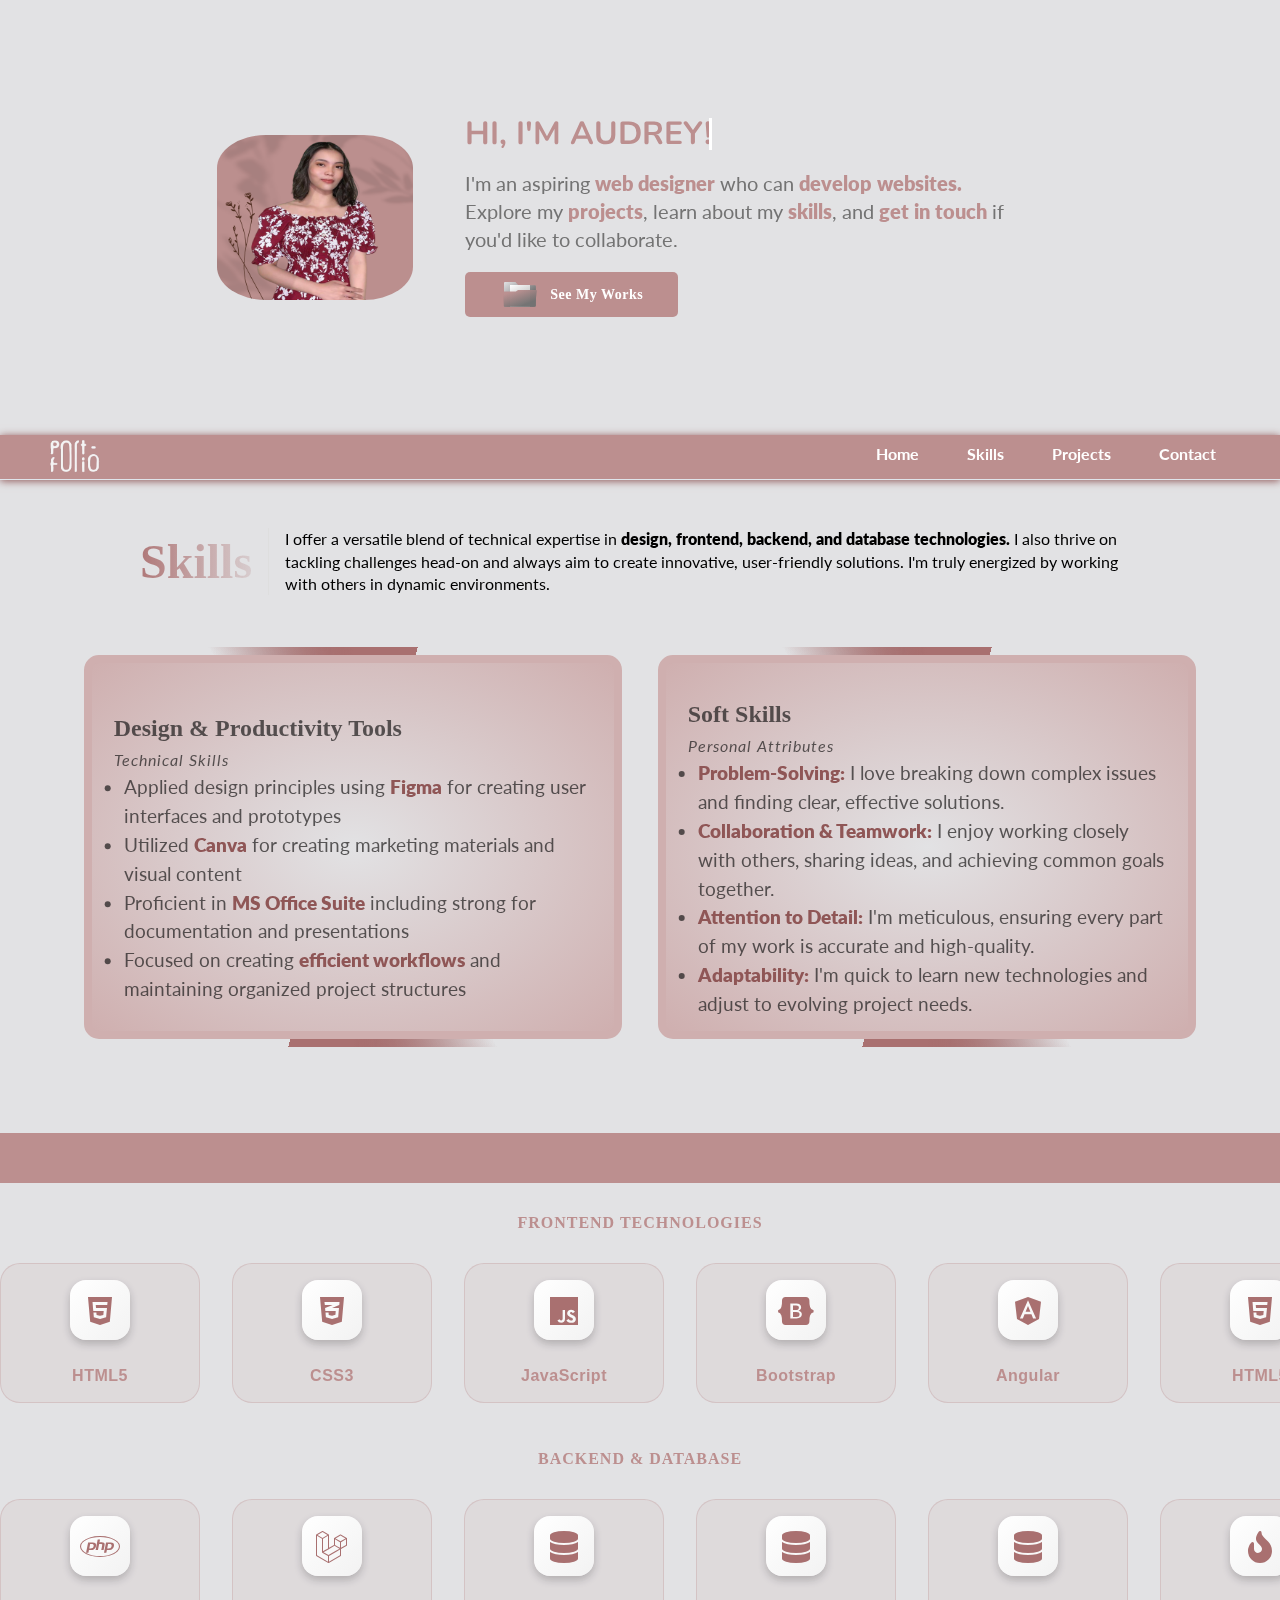
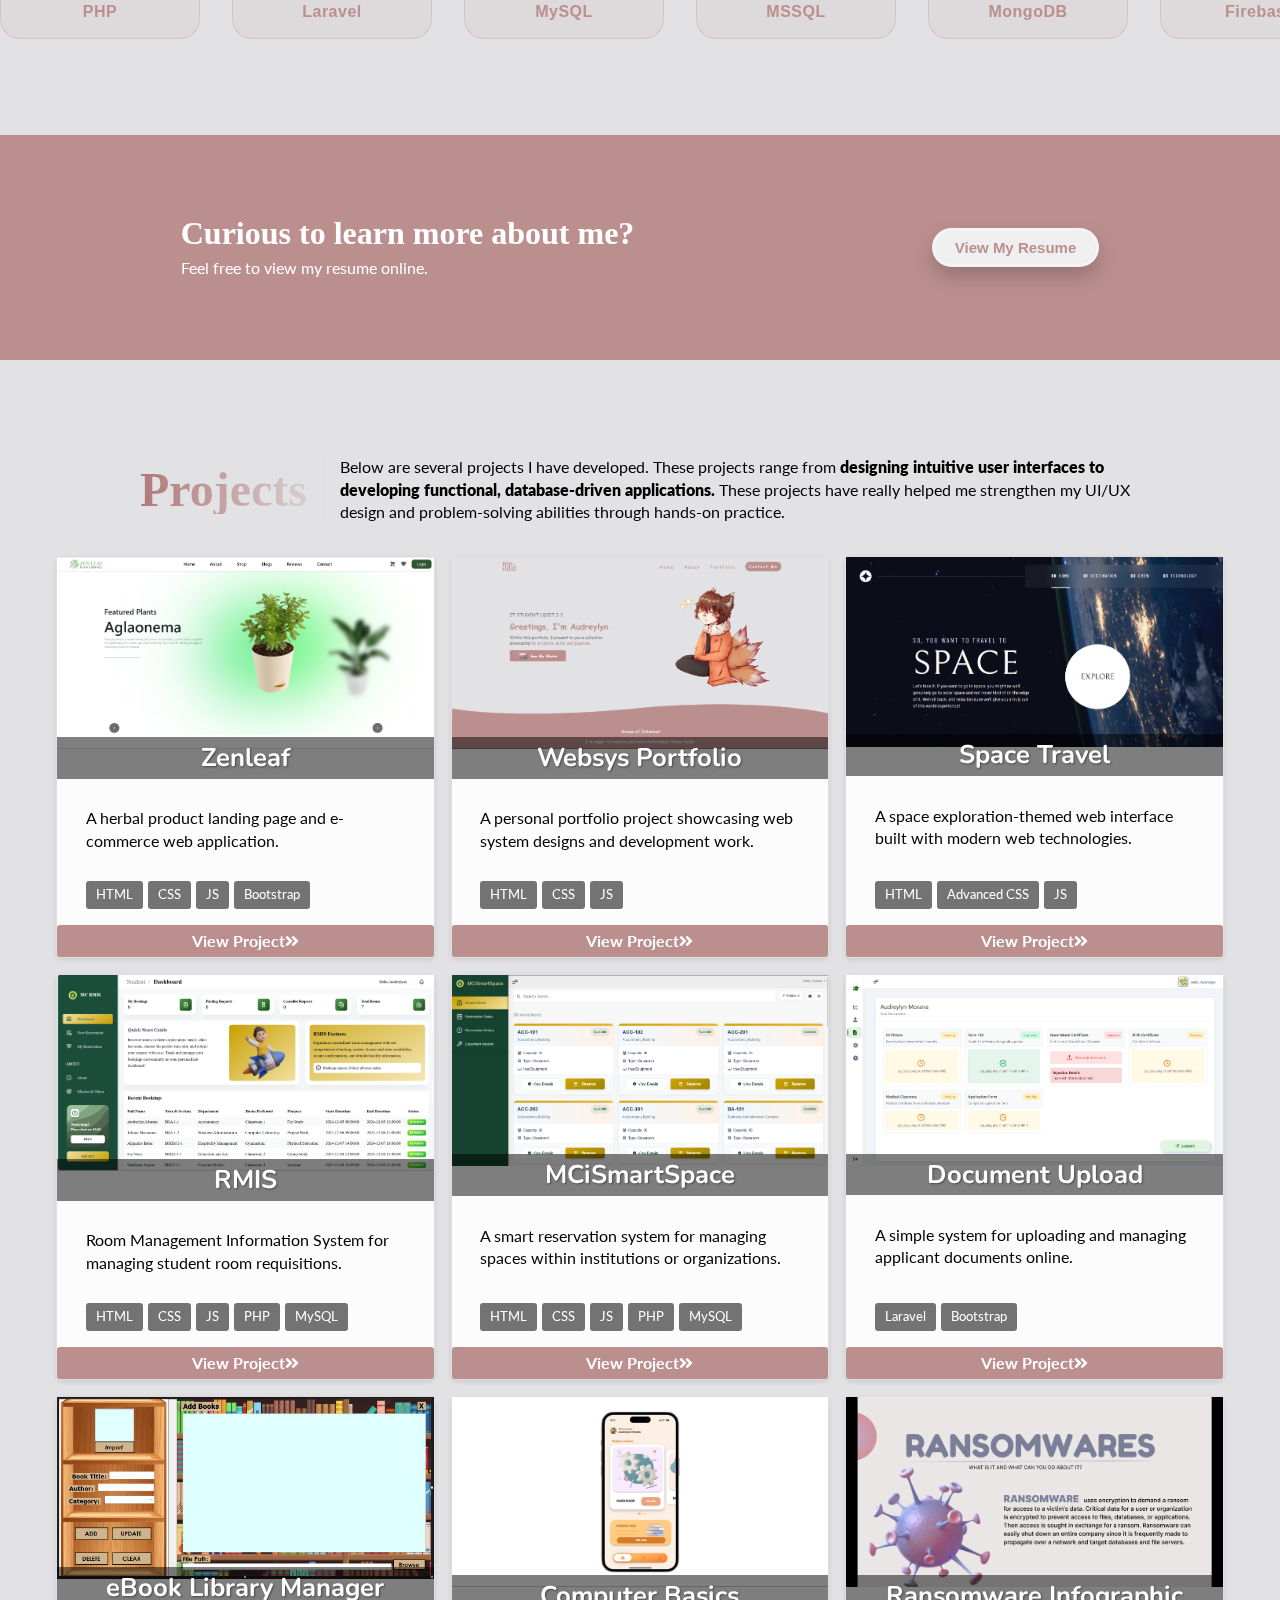
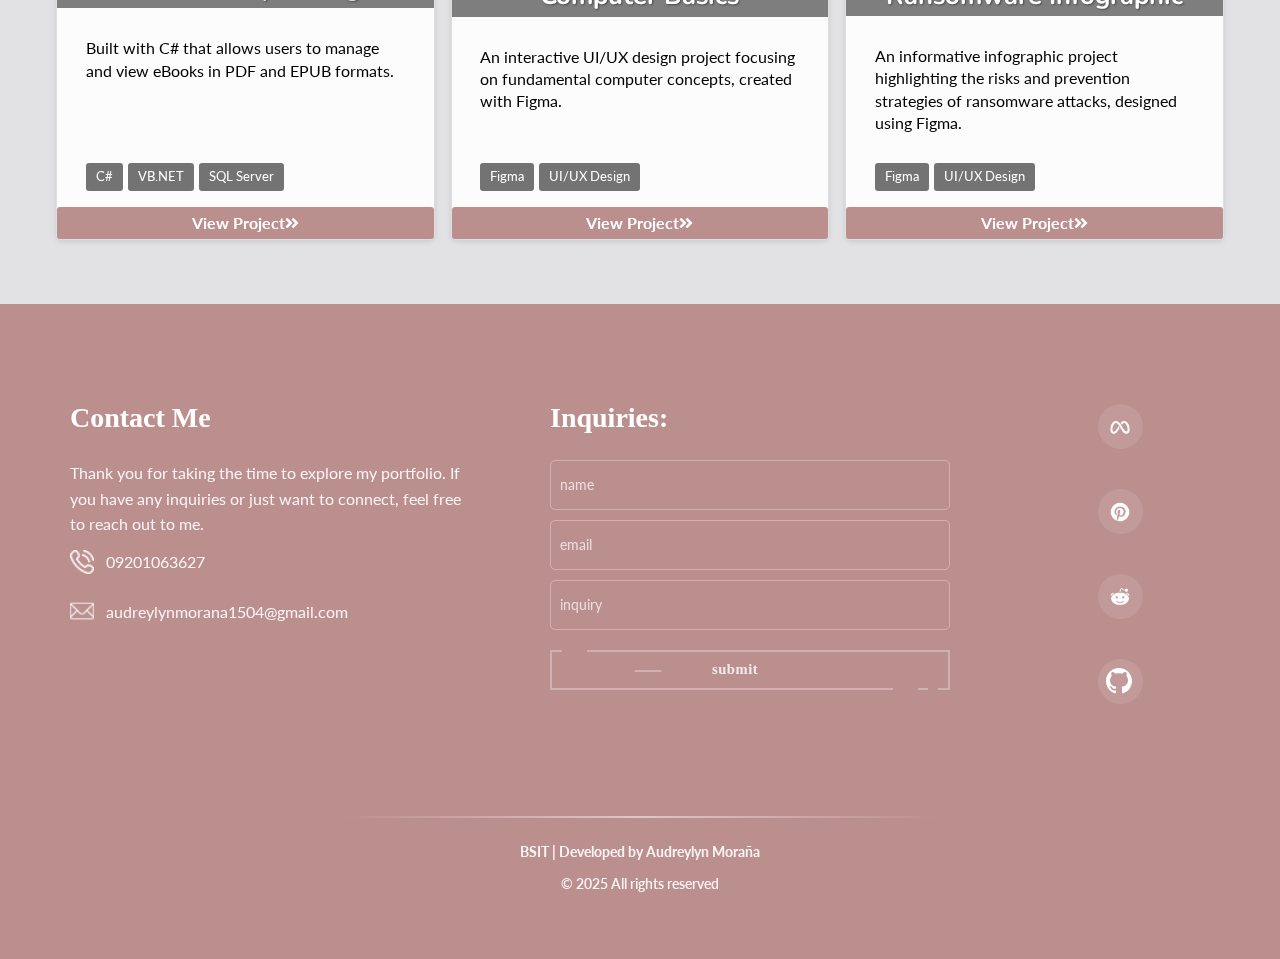
<file: index.html>
<!DOCTYPE html>
<html lang="en">
  <head>
    <meta charset="UTF-8" />
    <meta name="viewport" content="width=device-width, initial-scale=1.0" />
    <meta http-equiv="X-UA-Compatible" content="ie=edge" />
    <meta name="description" content="My Portfolio" />
    <meta name="author" content="Audreylyn Moraña" />
    <title>Audreylyn Moraña | Portfolio</title>
    <link rel="shortcut icon" type="image/x-icon" href="assets/6.svg" />
    <link rel="apple-touch-icon" href="assets/6.svg" />
    <!-- load font awesome -->
    <link
      rel="stylesheet"
      href="https://cdnjs.cloudflare.com/ajax/libs/font-awesome/5.15.3/css/all.min.css"
    />
    <!-- load google fonts -->
    <link
      href="https://fonts.googleapis.com/css2?family=Lato:wght@300;400;700&family=Nunito:wght@200;300;400;600;700;800&display=swap"
      rel="stylesheet"
    />
    <link rel="stylesheet" href="styles/style.css" />
    <!-- <link rel="stylesheet" href="styles/style-utilities.css"> -->
  </head>
  <body>
    <!-- header / hero -->
    <header class="hero" id="home">
      <img src="assets/about_aud.png" alt="hero image" class="animated-image" />
      <article class="hero-content">
        <h1 class="typewriter">Hi, I'm Audrey!</h1>
        <p class="intro animated-text">
          I'm an aspiring <strong class="bold-text">web designer</strong> who
          can <strong class="bold-text">develop websites.</strong> Explore my
          <strong class="bold-text">projects</strong>, learn about my
          <strong class="bold-text">skills</strong>, and
          <strong class="bold-text">get in touch</strong> if you'd like to
          collaborate.
        </p>

        <a href="#project" class="hero-btn animated-button">
          <span class="folderContainer">
            <svg
              class="fileBack"
              width="146"
              height="113"
              viewBox="0 0 146 113"
              fill="none"
              xmlns="http://www.w3.org/2000/svg"
            >
              <path
                d="M0 4C0 1.79086 1.79086 0 4 0H50.3802C51.8285 0 53.2056 0.627965 54.1553 1.72142L64.3303 13.4371C65.2799 14.5306 66.657 15.1585 68.1053 15.1585H141.509C143.718 15.1585 145.509 16.9494 145.509 19.1585V109C145.509 111.209 143.718 113 141.509 113H3.99999C1.79085 113 0 111.209 0 109V4Z"
                fill="url(#paint0_linear_117_4)"
              />
              <defs>
                <linearGradient
                  id="paint0_linear_117_4"
                  x1="0"
                  y1="0"
                  x2="72.93"
                  y2="95.4804"
                  gradientUnits="userSpaceOnUse"
                >
                  <stop stop-color="#e2e2e4" />
                  <stop offset="1" stop-color="#727272" />
                </linearGradient>
              </defs>
            </svg>
            <svg
              class="filePage"
              width="88"
              height="99"
              viewBox="0 0 88 99"
              fill="none"
              xmlns="http://www.w3.org/2000/svg"
            >
              <rect width="88" height="99" fill="url(#paint0_linear_117_6)" />
              <defs>
                <linearGradient
                  id="paint0_linear_117_6"
                  x1="0"
                  y1="0"
                  x2="81"
                  y2="160.5"
                  gradientUnits="userSpaceOnUse"
                >
                  <stop stop-color="#ffffff" />
                  <stop offset="1" stop-color="#727272" />
                </linearGradient>
              </defs>
            </svg>
            <svg
              class="fileFront"
              width="160"
              height="79"
              viewBox="0 0 160 79"
              fill="none"
              xmlns="http://www.w3.org/2000/svg"
            >
              <path
                d="M0.29306 12.2478C0.133905 9.38186 2.41499 6.97059 5.28537 6.97059H30.419H58.1902C59.5751 6.97059 60.9288 6.55982 62.0802 5.79025L68.977 1.18034C70.1283 0.410771 71.482 0 72.8669 0H77H155.462C157.87 0 159.733 2.1129 159.43 4.50232L150.443 75.5023C150.19 77.5013 148.489 79 146.474 79H7.78403C5.66106 79 3.9079 77.3415 3.79019 75.2218L0.29306 12.2478Z"
                fill="url(#paint0_linear_117_5)"
              />
              <defs>
                <linearGradient
                  id="paint0_linear_117_5"
                  x1="38.7619"
                  y1="8.71323"
                  x2="66.9106"
                  y2="82.8317"
                  gradientUnits="userSpaceOnUse"
                >
                  <stop stop-color="#bc8f8f" />
                  <stop offset="1" stop-color="#727272" />
                </linearGradient>
              </defs>
            </svg>
          </span>
          <p class="text">See My Works</p>
        </a>
      </article>
    </header>
    <!-- navigation -->
    <section class="navWrap">
      <img src="assets/logov2.svg" alt="Portfolio logo" class="logo" />
      <input
        type="checkbox"
        id="navToggle"
        class="navToggle"
        title="Navigation Toggle"
        aria-label="Navigation Toggle"
      />
      <label for="navToggle" class="navToggleLabel" title="Toggle Navigation"
        ><span></span
      ></label>
      <nav>
        <ul>
          <li><a href="#home">Home</a></li>
          <li><a href="#skill">Skills</a></li>
          <li><a href="#project">Projects</a></li>
          <li><a href="#contact">Contact</a></li>
        </ul>
      </nav>
    </section>

    <main>
      <!-- skills -->
      <section class="skills project" id="skill">
        <article class="project-intro">
          <h1>Skills</h1>
          <p>
            I offer a versatile blend of technical expertise in
            <strong class="bold-paragraph"
              >design, frontend, backend, and database technologies.</strong
            >
             I also thrive on tackling challenges head-on and always aim to create innovative, user-friendly solutions. I'm truly energized by working with others in dynamic environments.
          </p>
        </article>
        <div class="box-container">
          <div class="box">
            <div class="box-content">
              <div class="content-title">
                <strong>Design & Productivity Tools</strong>
              </div>

              <div>
                <em>Technical Skills</em>
                <ul>
                  <li>
                    Applied design principles using
                    <strong class="bold-text-skills">Figma</strong> for creating
                    user interfaces and prototypes
                  </li>
                  <li>
                    Utilized <strong class="bold-text-skills">Canva</strong> for
                    creating marketing materials and visual content
                  </li>
                  <li>
                    Proficient in
                    <strong class="bold-text-skills">MS Office Suite</strong>
                    including strong for documentation and presentations
                  </li>
                  <li>
                    Focused on creating
                    <strong class="bold-text-skills"
                      >efficient workflows</strong
                    >
                    and maintaining organized project structures
                  </li>
                </ul>
              </div>
            </div>
          </div>

          <div class="box">
            <div class="box-content">
              <div class="content-title">
                <strong>Soft Skills</strong>
              </div>

              <div>
                <em>Personal Attributes</em>
                <ul>
                  <li>
                    <strong class="bold-text-skills">Problem-Solving:</strong>
                    I love breaking down complex issues and finding clear, effective solutions.
                  </li>
                  <li>
                    <strong class="bold-text-skills">Collaboration & Teamwork:</strong>
                    I enjoy working closely with others, sharing ideas, and achieving common goals together.
                  </li>
                  <li>
                    <strong class="bold-text-skills"
                      >Attention to Detail:</strong
                    >
                    I'm meticulous, ensuring every part of my work is accurate and high-quality.
                  </li>
                  <li>
                    <strong class="bold-text-skills">Adaptability:</strong>
                    I'm quick to learn new technologies and adjust to evolving project needs.
                  </li>
                </ul>
              </div>
            </div>
          </div>
        </div>
      </section>

      <div class="markiii">
        <span
          ><strong
            ><em
              >DEVELOPER. CODER. DESIGNER. DEVELOPER. CODER. DESIGNER.
              DEVELOPER. CODER. DESIGNER.</em
            ></strong
          ></span
        >
      </div>

      <section class="skills skills-container">
        <div class="marquee-wrapper">
          <h3 class="category-title">Frontend Technologies</h3>
          <div class="marquee-container pause-on-hover">
            <div class="marquee">
              <div class="skill-card">
                <div class="skill-icon"><i class="fab fa-html5"></i></div>
                <div class="skill-name">HTML5</div>
              </div>
              <div class="skill-card">
                <div class="skill-icon"><i class="fab fa-css3-alt"></i></div>
                <div class="skill-name">CSS3</div>
              </div>
              <div class="skill-card">
                <div class="skill-icon"><i class="fab fa-js"></i></div>
                <div class="skill-name">JavaScript</div>
              </div>
              <div class="skill-card">
                <div class="skill-icon"><i class="fab fa-bootstrap"></i></div>
                <div class="skill-name">Bootstrap</div>
              </div>
              <div class="skill-card">
                <div class="skill-icon"><i class="fab fa-angular"></i></div>
                <div class="skill-name">Angular</div>
              </div>
              <!-- Duplicates for seamless loop -->
              <div class="skill-card">
                <div class="skill-icon"><i class="fab fa-html5"></i></div>
                <div class="skill-name">HTML5</div>
              </div>
              <div class="skill-card">
                <div class="skill-icon"><i class="fab fa-css3-alt"></i></div>
                <div class="skill-name">CSS3</div>
              </div>
              <div class="skill-card">
                <div class="skill-icon"><i class="fab fa-js"></i></div>
                <div class="skill-name">JavaScript</div>
              </div>
              <div class="skill-card">
                <div class="skill-icon"><i class="fab fa-bootstrap"></i></div>
                <div class="skill-name">Bootstrap</div>
              </div>
              <div class="skill-card">
                <div class="skill-icon"><i class="fab fa-angular"></i></div>
                <div class="skill-name">Angular</div>
              </div>
            </div>
          </div>
        </div>

        <div class="marquee-wrapper">
          <h3 class="category-title">Backend & Database</h3>
          <div class="marquee-container pause-on-hover">
            <div class="marquee marquee-reverse">
              <div class="skill-card">
                <div class="skill-icon"><i class="fab fa-php"></i></div>
                <div class="skill-name">PHP</div>
              </div>
              <div class="skill-card">
                <div class="skill-icon"><i class="fab fa-laravel"></i></div>
                <div class="skill-name">Laravel</div>
              </div>
              <div class="skill-card">
                <div class="skill-icon"><i class="fas fa-database"></i></div>
                <div class="skill-name">MySQL</div>
              </div>
              <div class="skill-card">
                <div class="skill-icon"><i class="fas fa-database"></i></div>
                <div class="skill-name">MSSQL</div>
              </div>
              <div class="skill-card">
                <div class="skill-icon"><i class="fas fa-database"></i></div>
                <div class="skill-name">MongoDB</div>
              </div>
              <div class="skill-card">
                <div class="skill-icon"><i class="fas fa-fire"></i></div>
                <div class="skill-name">Firebase</div>
              </div>
              <!-- Duplicates -->
              <div class="skill-card">
                <div class="skill-icon"><i class="fab fa-php"></i></div>
                <div class="skill-name">PHP</div>
              </div>
              <div class="skill-card">
                <div class="skill-icon"><i class="fab fa-laravel"></i></div>
                <div class="skill-name">Laravel</div>
              </div>
              <div class="skill-card">
                <div class="skill-icon"><i class="fas fa-database"></i></div>
                <div class="skill-name">MySQL</div>
              </div>
              <div class="skill-card">
                <div class="skill-icon"><i class="fas fa-database"></i></div>
                <div class="skill-name">MSSQL</div>
              </div>
              <div class="skill-card">
                <div class="skill-icon"><i class="fas fa-database"></i></div>
                <div class="skill-name">MongoDB</div>
              </div>
              <div class="skill-card">
                <div class="skill-icon"><i class="fas fa-fire"></i></div>
                <div class="skill-name">Firebase</div>
              </div>
            </div>
          </div>
        </div>
      </section>

      <!-- Download Resume -->
      <section id="cv" class="cta1 section-spacing">
        <div class="cv-wrapper-1">
          <h1 class="cv-title">Curious to learn more about me?</h1>
          <p class="cv-subtitle">Feel free to view my resume online.</p>
        </div>
        <div class="cv-wrapper-2">
          <a target="_blank" rel="noopener" href="./pages/cv.html">
            <button class="button-cv">View My Resume</button>
          </a>
        </div>
      </section>

      <!-- Recent Projects -->
      <section class="project section-spacing" id="project">
        <article class="project-intro">
          <h1>Projects</h1>
          <p>
            Below are several projects I have developed. These projects range
            from
            <strong class="bold-paragraph"
              >designing intuitive user interfaces to developing functional,
              database-driven applications.</strong
            >
            These projects have really helped me strengthen my UI/UX design and problem-solving abilities through hands-on practice.
          </p>
        </article>
        <ul class="projectList">
          <li>
            <div class="project-card-image">
              <img
                src="assets/projects/zenleaf.png"
                alt="Zenleaf Project Screenshot"
              />
              <h3>Zenleaf</h3>
            </div>
            <p>A herbal product landing page and e-commerce web application.</p>
            <div class="tech-stack">
              <span>HTML</span>
              <span>CSS</span>
              <span>JS</span>
              <span>Bootstrap</span>
            </div>
            <a
              href="https://audreylyn.github.io/zenleaf/"
              target="_blank"
              rel="noopener"
              >View Project <i class="fas fa-angle-double-right"></i
            ></a>
          </li>
          <li>
            <div class="project-card-image">
              <img
                src="assets/projects/websys_pfolio.png"
                alt="Websys Portfolio Project Screenshot"
              />
              <h3>Websys Portfolio</h3>
            </div>
            <p>
              A personal portfolio project showcasing web system designs and
              development work.
            </p>
            <div class="tech-stack">
              <span>HTML</span>
              <span>CSS</span>
              <span>JS</span>
            </div>
            <a
              href="https://audreylyn.github.io/websys_portfolio/"
              target="_blank"
              rel="noopener"
              >View Project <i class="fas fa-angle-double-right"></i
            ></a>
          </li>
          <li>
            <div class="project-card-image">
              <img
                src="assets/projects/space-travel.png"
                alt="Space Travel Project Screenshot"
              />
              <h3>Space Travel</h3>
            </div>
            <p>
              A space exploration-themed web interface built with modern web
              technologies.
            </p>
            <div class="tech-stack">
              <span>HTML</span>
              <span>Advanced CSS</span>
              <span>JS</span>
            </div>
            <a
              href="https://audreylyn.github.io/space-travel/"
              target="_blank"
              rel="noopener"
              >View Project <i class="fas fa-angle-double-right"></i
            ></a>
          </li>
          <li>
            <div class="project-card-image">
              <img
                src="assets/projects/dashboard.png"
                alt="RMIS Project Screenshot"
              />
              <h3>RMIS</h3>
            </div>
            <p>
              Room Management Information System for managing student room
              requisitions.
            </p>
            <div class="tech-stack">
              <span>HTML</span>
              <span>CSS</span>
              <span>JS</span>
              <span>PHP</span>
              <span>MySQL</span>
            </div>
            <a
              href="https://github.com/audreylyn/rmis"
              target="_blank"
              rel="noopener"
              >View Project <i class="fas fa-angle-double-right"></i
            ></a>
          </li>
          <li>
            <div class="project-card-image">
              <img
                src="assets/projects/browse_room.png"
                alt="MCiSmartSpace Project Screenshot"
              />
              <h3>MCiSmartSpace</h3>
            </div>
            <p>
              A smart reservation system for managing spaces within institutions
              or organizations.
            </p>
            <div class="tech-stack">
              <span>HTML</span>
              <span>CSS</span>
              <span>JS</span>
              <span>PHP</span>
              <span>MySQL</span>
            </div>
            <a
              href="https://github.com/audreylyn/MCiSmartSpace"
              target="_blank"
              rel="noopener"
              >View Project <i class="fas fa-angle-double-right"></i
            ></a>
          </li>
          <li>
            <div class="project-card-image">
              <img
                src="assets/projects/applicant_upload.png"
                alt="Document Upload Project Screenshot"
              />
              <h3>Document Upload</h3>
            </div>
            <p>
              A simple system for uploading and managing applicant documents
              online.
            </p>
            <div class="tech-stack">
              <span>Laravel</span>
              <span>Bootstrap</span>
            </div>
            <a
              href="https://github.com/audreylyn/document_upload"
              target="_blank"
              rel="noopener"
              >View Project <i class="fas fa-angle-double-right"></i
            ></a>
          </li>
          <li>
            <div class="project-card-image">
              <img
                src="assets/projects/add_books.png"
                alt="Add Books Project Screenshot"
              />
              <h3>eBook Library Manager</h3>
            </div>
            <p>
              Built with C# that allows users to manage and view eBooks in PDF
              and EPUB formats.
            </p>
            <div class="tech-stack">
              <span>C#</span>
              <span>VB.NET</span>
              <span>SQL Server</span>
            </div>
            <a
              href="https://github.com/audreylyn/eBook-library"
              target="_blank"
              rel="noopener"
              >View Project <i class="fas fa-angle-double-right"></i
            ></a>
          </li>
          <li>
            <div class="project-card-image">
              <img
                src="assets/projects/figma-computer-basics.png"
                alt="Figma Project Screenshot"
              />
              <h3>Computer Basics</h3>
            </div>
            <p>
              An interactive UI/UX design project focusing on fundamental
              computer concepts, created with Figma.
            </p>
            <div class="tech-stack">
              <span>Figma</span>
              <span>UI/UX Design</span>
            </div>
            <a
              href="https://www.figma.com/proto/AoOXfN3884oDt7rL4eEQao/Computer-Basics?node-id=100-1482&starting-point-node-id=100%3A1482&t=VO7WxOdVfABwTTyB-1"
              target="_blank"
              rel="noopener"
              >View Project <i class="fas fa-angle-double-right"></i
            ></a>
          </li>
          <li>
            <div class="project-card-image">
              <img
                src="assets/projects/ransom.png"
                alt="Figma Project Screenshot"
              />
              <h3>Ransomware Infographic</h3>
            </div>
            <p>
              An informative infographic project highlighting the risks and prevention strategies of ransomware attacks, designed using Figma.
            </p>
            <div class="tech-stack">
              <span>Figma</span>
              <span>UI/UX Design</span>
            </div>
            <a
              href="https://www.figma.com/proto/jVLaEYjnXY0ulqpuNRjqra/Infographic?node-id=6-172&p=f&t=3hD3ZXJ67wvhvWtV-0&scaling=min-zoom&content-scaling=fixed&page-id=0%3A1"
              target="_blank"
              rel="noopener"
              >View Project <i class="fas fa-angle-double-right"></i
            ></a>
          </li>
        </ul>
      </section>
    </main>

    <footer id="contact">
      <div class="footer-content">
        <div class="footer-info flow">
          <h3 class="fs-400 fw-bold">Contact Me</h3>
          <p class="fs-300 fw-light">
            Thank you for taking the time to explore my portfolio. If you have
            any inquiries or just want to connect, feel free to reach out to me.
          </p>
          <div class="icons tell">
            <img src="assets/tell.png" alt="icon phone" />
            <p class="numbers">09201063627</p>
          </div>
          <div class="icons">
            <img src="assets/e-mail.png" alt="icon email" />
            <p>audreylynmorana1504@gmail.com</p>
          </div>
        </div>

        <div class="footer-info">
          <h3 class="fs-400 fw-bold">Inquiries:</h3>
          <form
            class="form"
            action="https://api.web3forms.com/submit"
            method="POST"
          >
            <label>
              <input
                required=""
                placeholder=""
                type="text"
                class="input"
                name="name"
              />
              <span>name</span>
            </label>

            <label>
              <input
                required=""
                placeholder=""
                type="email"
                class="input"
                name="email"
              />
              <span>email</span>
            </label>

            <label>
              <input
                required=""
                type="text"
                class="input"
                placeholder=""
                name="inquiry"
              />
              <span>inquiry</span>
            </label>

            <input
              type="hidden"
              name="access_key"
              value="57fc7d5c-b1c2-422a-b114-5e86bc9a84e6"
            />

            <button class="fancy" type="submit">
              <span class="top-key"></span>
              <span class="text">submit</span>
              <span class="bottom-key-1"></span>
              <span class="bottom-key-2"></span>
            </button>
          </form>
        </div>

        <div class="footer-info">
          <div class="social-card">
            <div class="social-links-container">
              <a
                class="social-link"
                rel="noopener"
                target="_blank"
                href="https://www.facebook.com/audreylyn.morana"
              >
                <img
                  class="img-social-networks"
                  src="assets/icons8-meta-32.png"
                  alt="Facebook"
                />
              </a>
              <a
                class="social-link"
                rel="noopener"
                target="_blank"
                href="https://pin.it/54j0ifG1f"
              >
                <img
                  class="img-social-networks"
                  src="assets/icons8-pinterest.png"
                  alt="Pinterest"
                />
              </a>
              <a
                class="social-link"
                rel="noopener"
                target="_blank"
                href="https://www.reddit.com/user/ManyAd5324/"
              >
                <img
                  class="img-social-networks"
                  src="assets/icons8-reddit-32.png"
                  alt="Reddit"
                />
              </a>
              <a
                class="social-link"
                rel="noopener"
                target="_blank"
                href="https://github.com/audreylyn"
              >
                <svg
                  class="github-icon-svg"
                  xmlns="http://www.w3.org/2000/svg"
                  xmlns:xlink="http://www.w3.org/1999/xlink"
                  viewBox="0 0 16 16"
                  width="32px"
                  height="32px"
                >
                  <path
                    d="M7.499,1C3.91,1,1,3.906,1,7.49c0,2.867,1.862,5.299,4.445,6.158C5.77,13.707,6,13.375,6,13.125c0-0.154,0.003-0.334,0-0.875c-1.808,0.392-2.375-0.875-2.375-0.875c-0.296-0.75-0.656-0.963-0.656-0.963c-0.59-0.403,0.044-0.394,0.044-0.394C3.666,10.064,4,10.625,4,10.625c0.5,0.875,1.63,0.791,2,0.625c0-0.397,0.044-0.688,0.154-0.873C4.111,10.02,2.997,8.84,3,7.208c0.002-0.964,0.335-1.715,0.876-2.269C3.639,4.641,3.479,3.625,3.961,3c1.206,0,1.927,0.873,1.927,0.873s0.565-0.248,1.61-0.248c1.045,0,1.608,0.234,1.608,0.234S9.829,3,11.035,3c0.482,0.625,0.322,1.641,0.132,1.918C11.684,5.461,12,6.21,12,7.208c0,1.631-1.11,2.81-3.148,3.168C8.982,10.572,9,10.842,9,11.25c0,0.867,0,1.662,0,1.875c0,0.25,0.228,0.585,0.558,0.522C12.139,12.787,14,10.356,14,7.49C14,3.906,11.09,1,7.499,1z"
                  />
                </svg>
              </a>
            </div>
          </div>
        </div>
      </div>
      <div class="copyright">
        <hr class="copyright-divider" />
        <div class="copyright-content">
          <p class="developer-credit">BSIT | Developed by Audreylyn Moraña</p>
          <p class="copyright-statement font-italic">
            © 2025 All rights reserved
          </p>
        </div>
      </div>
    </footer>

    <script src="./js/script.js"></script>
  </body>
</html>
</file>
<file: styles/style.css>
:root {
  /* colors */
  --clr-rose: hsl(0 25% 65%); /* #a97070 */
  --clr-light: hsl(240 3% 89%); /* #e2e2e4 */
  --clr-grey: hsl(0 0% 45%); /* #727272 */
  --clr-white: hsl(0 0% 100%);
  --spacing-sm: 1rem;
  --spacing-md: 2rem;
  --spacing-lg: 3rem;

  /* font-sizes */
  --fs-900: clamp(5rem, 8vw + 1rem, 9.375rem);
  --fs-800: 3.5rem;
  --fs-700: 1.5rem;
  --fs-600: 1rem;
  --fs-500: 1rem;
  --fs-400: 0.9375rem;
  --fs-300: 1rem;
  --fs-200: 0.875rem;

  /* font-families */
  --ff-indie: 'Indie', cursive;
  --ff-baskerville: 'Libre Baskerville', serif;
  --ff-newsreader: 'Newsreader', serif;
  --ff-sans-normal: 'Poppins', sans-serif;

  --sz: 2vmin;
  --sz1: calc(var(--sz) / 10);
  --on: #8f5656;
  --no: #a97070;
  --bg: #e2e2e4;
  --tr: all 0.5s ease 0s;
  --card-height: 65vh;
  --card-width: calc(var(--card-height) / 1.5);
}

/* ############ 1. Global Styles ############ */
article,
aside,
details,
figcaption,
figure,
footer,
header,
hgroup,
menu,
nav,
section {
  display: block;
}

* {
  padding: 0;
  margin: 0;
  box-sizing: border-box;
  font-size: 100%;
}

body {
  font-family: 'Lato', sans-serif;
  line-height: 1.4;
  background-color: var(--clr-light);
}

img {
  max-width: 100%;
  height: auto;
}

h1,
h2,
h3,
h4 {
  font-family: 'Nunito', sans-serif;
  line-height: 1;
}

h1 {
  font-size: 2.5rem;
}

h2 {
  font-size: 2rem;
}

h3 {
  font-size: 1.6rem;
}

h4 {
  font-size: 1.4rem;
}

p {
  line-height: 1.4;
}

a {
  color: #36bae6;
  font-weight: bold;
}

a:hover {
  color: #e06630;
}

/* ############ 2. Hero ############ */
.hero {
  background: var(--clr-light);
  background-size: cover;
  color: var(--clr-rose);
  font-size: 20px;
  text-align: center;
  display: grid;
  grid-template-columns: 10px 2fr 10px;
  grid-template-rows: 0.5fr 1fr 20px;
  grid-gap: 20px;
}

.hero img {
  margin: auto;
  padding-top: 1rem;
  grid-column: 2 / 3;
  grid-row: 1 / 2;
}

.hero article {
  grid-column: 2 / 3;
  grid-row: 2 / 3;
}

.hero h1 {
  font-size: 2rem;
  text-transform: uppercase;
  align-self: center;
}

/* ############ 3. Navigation ############ */
.logo {
  max-width: 65px;
}

.navWrap {
  position: -webkit-sticky;
  position: -moz-sticky;
  position: -o-sticky;
  position: -ms-sticky;
  position: sticky;
  top: 0;
  z-index: 99;
  height: 48px;
  width: 100%;
  background-color: var(--clr-rose);
  border-bottom: 1px solid #e0e5eb;
  box-shadow: 0px 1px 8px #8f5656;
  padding: 0 1.5rem;
  display: flex;
  align-items: center;
  justify-content: space-between;
}

input#navToggle {
  display: none;
}

input#navToggle ~ label {
  position: relative;
  padding: 0.25rem;
  width: 2rem;
  height: 1.25rem;
  height: 2rem;
}

input#navToggle ~ label > span,
input#navToggle ~ label > span::before,
input#navToggle ~ label > span::after {
  content: '';
  display: block;
  position: absolute;
  top: 0.75rem;
  height: 0.125rem;
  width: 1.75rem;
  opacity: 1;
  background: #fff;
  transition: 0.14s ease-in-out;
}

input#navToggle ~ label > span::before {
  top: -0.5rem;
}

input#navToggle ~ label > span::after {
  top: 0.5rem;
}

#navToggle:checked ~ label > span {
  width: 0;
  background: rgba(18, 18, 18, 0);
}

#navToggle:checked ~ label > span::before {
  transform: rotateZ(45deg);
  top: 0;
}

#navToggle:checked ~ label > span::after {
  transform: rotateZ(-45deg);
  top: 0;
}

#navToggle:checked ~ nav {
  left: 0;
}

nav {
  position: absolute;
  z-index: -1;
  top: 3rem;
  left: -110%;
  width: 100%;
  transition: 0.22s ease-in-out;
}

nav::after {
  content: '';
  position: absolute;
  top: 0;
  z-index: -1;
  height: 100vh;
  width: 100vw;
  background-color: var(--clr-rose);
  background-size: cover;
}

nav ul {
  list-style-type: none;
}

nav ul li a {
  display: inline-block;
  text-decoration: none;
  width: 100%;
  padding: 0.5rem 1.5rem;
  color: #fff;
  transition: all 0.3s ease-in-out;
  position: relative;
  overflow: hidden;
}

nav ul li a:hover {
  color: var(--clr-rose);
  background-color: var(--clr-white);
  border-radius: 999px;
  transform: scale(1.05);
  box-shadow: 0px 5px 15px rgba(0, 0, 0, 0.2);
  border-color: rgba(255, 255, 255, 0.6);
}

nav ul li a::before {
  content: '';
  position: absolute;
  width: 100px;
  height: 100%;
  background-image: linear-gradient(
    120deg,
    rgba(255, 255, 255, 0) 30%,
    rgba(255, 255, 255, 0.8),
    rgba(255, 255, 255, 0) 70%
  );
  top: 0;
  left: -100px;
  opacity: 0.6;
  transition: all 0.3s ease;
}

nav ul li a:hover::before {
  animation: nav-shine 1.5s ease-out infinite;
}

@keyframes nav-shine {
  0% {
    left: -100px;
  }
  60% {
    left: 100%;
  }
  to {
    left: 100%;
  }
}

nav ul li:last-of-type::before {
  content: '';
  display: block;
  padding: 0.5rem;
}

nav .btn {
  background: #fff;
  border-bottom: none;
  border-radius: 4px;
  box-shadow: inset 0 0 5px #eeb80c;
  color: #223054;
  width: 40%;
  padding: 0.25rem 0.6rem;
  letter-spacing: 1px;
  text-shadow: 0 0 1px rgb(19, 177, 231);
  text-align: center;
  display: flex;
  justify-content: center;
  margin: auto;
}

nav .btn:hover {
  background-color: #223054;
  box-shadow: inset 0 0 5px var(--clr-rose);
  color: #fff;
}

/* ############ 4. project ############ */
.project {
  padding: 1rem;
  margin: auto;
  max-width: 1200px;
}

.project article {
  margin: 2rem auto;
  width: 80%;
  max-width: 1000px;
}

.project h1 {
  color: var(--clr-rose);
  font-size: 3rem;
  margin-left: 1rem;
}

.project article p {
  border-left: solid 1px #dedede;
  padding-left: 1rem;
}

.projectList {
  list-style-type: none;
  display: grid;
  grid-template-columns: repeat(auto-fit, minmax(260px, 1fr));
  grid-gap: 1rem;
}

.projectList li {
  background-color: rgba(255, 255, 255, 0.9);
  border-radius: 6px;
  border: solid 1px #dedede;
  box-shadow: 0 2px 5px rgba(0, 0, 0, 0.1);
  padding: 0;
  display: flex;
  flex-direction: column;
  justify-content: space-between;
}

.projectList li p {
  padding: 1.8rem;
}

.project-card-image {
  position: relative;
}

.projectList h3,
.projectList img {
  grid-row: 1 / 2;
  grid-column: 1;
}

.projectList h3 {
  position: absolute;
  bottom: 0;
  left: 0;
  width: 100%;
  background-color: rgba(0, 0, 0, 0.5);
  /* Semi-transparent black background */
  color: #fff;
  padding: 0.5rem;
  text-align: center;
  text-shadow: 1px 1px 2px rgba(51, 51, 51, 0.7);
  margin-bottom: 0; /* Remove margin-bottom from h3 */
}

.tech-stack {
  display: flex;
  flex-wrap: wrap;
  padding: 0 1.8rem;
  gap: 5px;
  margin-bottom: 1rem;
}

.tech-stack span {
  background-color: var(--clr-grey);
  color: var(--clr-white);
  padding: 5px 10px;
  border-radius: 3px;
  font-size: 0.8rem;
}

.project a {
  border-radius: 3px;
  background-color: var(--clr-rose);
  color: #fff;
  height: 2rem;
  margin-top: 0;
  /* Remove margin-top from the button */
  text-decoration: none;
  display: flex;
  justify-content: center;
  align-items: center;
}

.project a:hover {
  background-color: var(--no);
}

/* ############ 5. CTA ############ */

.cta1 {
  background: var(--clr-rose);
}


/* ############ 7. skills ############ */
section.skills {
  margin: auto;
}


/* ######### 9. Footer ######### */
footer {
  margin-top: 1rem;
}

/* ############ 10a. Media Query, (min-width: 700px) ############ */
@media screen and (min-width: 700px) {
  /* ######### 10a-i. HERO, Large screen rules ######### */
  header.hero {
    background: var(--clr-light);
    background-size: cover;
    text-align: left;
    grid-template-columns: repeat(6, 1fr);
    grid-template-rows: 0.25fr 1fr 0.25fr;
    align-items: center;
    color: var(--clr-rose);
  }

  .hero img {
    margin: 0 0 0 auto;
    grid-row: 2 / 3;
    padding-block: 1rem;
  }

  .hero article {
    max-width: 1000px;
    grid-column: 3 / 6;
  }

  .hero-btn {
    align-self: center;
  }

  /* ######### 10a-ii. Navigation, Large screen rules ######### */
  .navWrap {
    display: grid;
    grid-template-columns: 100px minmax(auto, 1100px);
    justify-content: center;
    height: auto;
  }

  .navToggleLabel {
    display: none;
  }

  nav {
    position: initial;
  }

  nav ul {
    display: flex;
    justify-content: flex-end;
    align-items: center;
  }

  nav ul li a {
    padding: 0.5rem 1.5rem;
  }

  nav ul li a:hover {
    background-color: var(--clr-white);
    color: var(--clr-rose);
    border: none;
    transform: scale(1.05);
    box-shadow: 0px 5px 15px rgba(0, 0, 0, 0.2);
    border-color: rgba(255, 255, 255, 0.6);
  }

  nav::after,
  nav ul li:last-of-type::before {
    display: none;
    padding: initial;
  }

  nav .btn {
    width: auto;
    background: var(--clr-rose);
    color: #fff;
    letter-spacing: normal;
    text-shadow: none;
    box-shadow: none;
  }

  nav.btn:hover {
    box-shadow: inset 0 0 5px var(--clr-rose);
    background-color: #223054;
  }

  /* ######### 10a-iii. project, Large screen rules ######### */
  .projectList {
    grid-template-columns: repeat(auto-fit, minmax(300px, 1fr));
  }

  .project article {
    width: 90%;
    display: flex;
    align-items: center;
  }

  .project h1 {
    margin: 0 1rem 0 0;
  }

  .project p {
    flex: 3;
  }

  /* ######### 10a-iv. CTA summaries, Large screen rules ######### */
  .cta {
    min-height: 200px;
    display: flex;
    align-items: center;
    justify-content: center;
  }

  .cta1 {
    background: var(--clr-rose);
  }

  .cta h1 {
    margin-right: 1rem;
  }
}

/*  */

.hero img {
  aspect-ratio: 1/1;
  width: 235px;
  border-radius: 25%;
}

/* Button styles */
.hero-btn {
  display: flex;
  align-items: center;
  justify-content: flex-start;
  width: fit-content;
  height: 45px;
  border: none;
  padding: 0px 35px;
  border-radius: 5px;
  background-color: var(--clr-rose);
  gap: 10px;
  color: var(--clr-white);
  cursor: pointer;
  transition: all 0.3s;
  margin-top: 1rem;
}

.folderContainer {
  width: 40px;
  height: fit-content;
  display: flex;
  flex-direction: column;
  align-items: center;
  justify-content: flex-end;
  position: relative;
}

.fileBack {
  z-index: 1;
  width: 80%;
  height: auto;
}

.filePage {
  width: 50%;
  height: auto;
  position: absolute;
  z-index: 2;
  transition: all 0.3s ease-out;
}

.fileFront {
  width: 85%;
  height: auto;
  position: absolute;
  z-index: 3;
  opacity: 0.95;
  transform-origin: bottom;
  transition: all 0.3s ease-out;
}

.text {
  color: hsl(var(--clr-white));
  font-size: 14px;
  font-weight: 600;
  letter-spacing: 0.5px;
}

/* Button hover states */
.hero-btn:hover .filePage {
  transform: translateY(-5px);
}

.hero-btn:hover {
  background-color: var(--clr-grey);
  color: var(--clr-white);
}

.hero-btn:active {
  transform: scale(0.95);
}

.hero-btn:hover .fileFront {
  transform: rotateX(30deg);
}

a {
  text-decoration: none;
  color: var(--clr-white);
}

.intro {
  color: var(--clr-grey);
  margin-block: 1.2rem;
  text-align: left;
}

.project-intro h1 {
  background-image: linear-gradient(to right, rgba(175, 120, 120), rgba(175, 120, 120, 0.2)); /* Add linear gradient background */
  -webkit-background-clip: text;
  background-clip: text;
  color: transparent; 
  font-family: var(--ff-newsreader);
}

.bold-text {
  color: var(--clr-rose);
  font-weight: 800;
}

.bold-text-skills {
  color: var(--on);
  font-weight: 800;
}

.bold-paragraph {
  font-weight: 800;
}

.content-title strong {
  font-size: 1.5rem;
  font-weight: 800;
  font-family: var(--ff-newsreader);
}

.box-content em {
  font-size: 1rem;
  letter-spacing: 1px;
}

.box-content ul li {
  font-size: 1.2rem;
}

.text {
  font-family: 'Indie Flower', cursive;
  font-weight: 600;
}

/* CV Section */
#cv {
  height: auto;
  min-height: 25vh;
  background: var(--clr-rose);
  display: flex;
  justify-content: space-around;
  align-items: center;
  padding: 2rem;
}

/* Button styles remain the same */
.button-cv {
  position: relative;
  transition: all 0.3s ease-in-out;
  box-shadow: 0px 10px 20px rgba(0, 0, 0, 0.2);
  padding-block: 0.5rem;
  padding-inline: 1.25rem;
  border-radius: 9999px;
  display: flex;
  align-items: center;
  justify-content: center;
  cursor: pointer;
  gap: 10px;
  font-weight: bold;
  border: 3px solid rgba(255, 255, 255, 0.3);
  outline: none;
  overflow: hidden;
  font-size: var(--fs-400);
  color: var(--clr-rose);
  -webkit-user-select: none;
  user-select: none;
}

.cv-title {
  color: var(--clr-white);
  font-size: 2rem;
  font-family: 'Indie Flower', cursive;
}

.cv-subtitle {
  color: var(--clr-white);
  margin-top: 0.5rem;
}

.cv-wrapper-2 > a {
  text-decoration: none;
}

.icon {
  width: 24px;
  height: 24px;
  transition: all 0.3s ease-in-out;
  fill: var(--clr-white);
}

.button-cv:hover {
  transform: scale(1.05);
  border-color: rgba(255, 255, 255, 0.6);
}

.button-cv:hover .icon {
  transform: translate(4px);
}

.button-cv:hover::before {
  animation: shine 1.5s ease-out infinite;
}

.button-cv::before {
  content: '';
  position: absolute;
  width: 100px;
  height: 100%;
  background-image: linear-gradient(
    120deg,
    rgba(255, 255, 255, 0) 30%,
    rgba(255, 255, 255, 0.8),
    rgba(255, 255, 255, 0) 70%
  );
  top: 0;
  left: -100px;
  opacity: 0.6;
}

@keyframes shine {
  0% {
    left: -100px;
  }
  60% {
    left: 100%;
  }
  to {
    left: 100%;
  }
}

/* Responsive styles for CV section */
@media (max-width: 768px) {
  #cv {
    flex-direction: column;
    gap: 1.5rem;
    text-align: center;
    padding: 2rem 1rem;
  }

  .cv-wrapper-1 {
    margin-bottom: 1rem;
  }

  .cv-title {
    font-size: var(--fs-600);
  }

  .cv-subtitle {
    font-size: var(--fs-200);
  }
}

@media (max-width: 480px) {
  .cv-title {
    font-size: var(--fs-600);
  }

  .button-cv {
    padding-block: 0.4rem;
    padding-inline: 1rem;
    font-size: var(--fs-200);
  }
}

.section-spacing {
  margin-block: 3rem;
}

.projectList {
  margin-top: 1.5rem;
}

/* Footer */
footer {
  background-color: var(--clr-rose);
  color: var(--clr-white);
  padding: 80px 50px 50px;
}

.footer-content {
  max-width: 1200px;
  margin: 0 auto;
  display: grid;
  grid-template-columns: 2fr 2fr 1fr; /* Third column is half the width */
  gap: 40px;
  margin-bottom: 60px;
}

.footer-info {
  padding: 20px;
}

.footer-info h3 {
  font-family: 'Indie Flower', cursive;
  font-size: 1.75rem;
  margin-bottom: 1.75rem;
  font-weight: 600;
  position: relative;
  display: inline-block;
}

.footer-info h3::after {
  content: '';
  position: absolute;
  bottom: -0.5rem;
  left: 0;
  width: 40px;
  height: 2px;
  background: hsl(var(--clr-white) / 0.8);
}

.footer-info p {
  font-size: 1rem;
  line-height: 1.6;
  opacity: 0.9;
}

.form {
  display: flex;
  flex-direction: column;
  gap: 10px;
  width: 100%;
  position: relative;
}

.form label {
  position: relative;
  width: 100%;
}

.form label .input,
.form label .input01 {
  width: 100%;
  padding: 10px 10px 20px 10px;
  outline: 0;
  border: 1px solid rgba(255, 255, 255, 0.3);
  border-radius: 5px;
  background: transparent;
  color: var(--clr-white);
}

.form label .input + span,
.form label .input01 + span {
  position: absolute;
  left: 10px;
  top: 15px;
  color: rgba(255, 255, 255, 0.7);
  font-size: 0.9em;
  cursor: text;
  transition: 0.3s ease;
}

.form label .input:placeholder-shown + span {
  top: 15px;
  font-size: 0.9em;
}

.form label .input:focus + span,
.form label .input:valid + span {
  top: 30px;
  font-size: 0.7em;
  font-weight: 600;
}

.form label .input:valid + span {
  color: rgba(255, 255, 255, 0.9);
}

.form label .input01 + span {
  top: 50px;
}

.form label .input01:placeholder-shown + span {
  top: 40px;
  font-size: 0.9em;
}

.form label .input01:focus + span,
.form label .input01:valid + span {
  top: 50px;
  font-size: 0.7em;
  font-weight: 600;
}

.form label .input01:valid + span {
  color: rgba(255, 255, 255, 0.9);
}

.fancy {
  background-color: transparent;
  border: 2px solid rgba(255, 255, 255, 0.3);
  border-radius: 0px;
  box-sizing: border-box;
  color: var(--clr-white);
  cursor: pointer;
  display: inline-block;
  font-weight: 390;
  letter-spacing: 2px;
  margin: 0;
  outline: none;
  overflow: visible;
  padding: 8px 30px;
  position: relative;
  text-align: center;
  text-decoration: none;
  text-transform: none;
  transition: all 0.3s ease-in-out;
  -webkit-user-select: none;
  user-select: none;
  font-size: 13px;
  margin-top: 10px;
}

.fancy::before {
  content: ' ';
  width: 1.7rem;
  height: 2px;
  background: rgba(255, 255, 255, 0.3);
  top: 50%;
  left: 1.5em;
  position: absolute;
  transform: translateY(-50%);
  transform: translateX(230%);
  transform-origin: center;
  transition: background 0.3s linear, width 0.3s linear;
}

.fancy .text {
  font-size: 1.125em;
  line-height: 1.33333em;
  padding-left: 2em;
  display: block;
  text-align: left;
  transition: all 0.3s ease-in-out;
  text-transform: lowercase;
  text-decoration: none;
  color: rgba(255, 255, 255, 0.8);
  transform: translateX(30%);
}

.fancy .top-key {
  height: 2px;
  width: 1.5625rem;
  top: -2px;
  left: 0.625rem;
  position: absolute;
  background: var(--clr-rose);
  transition: width 0.5s ease-out, left 0.3s ease-out;
}

.fancy .bottom-key-1,
.fancy .bottom-key-2 {
  height: 2px;
  position: absolute;
  background: var(--clr-rose);
  transition: width 0.5s ease-out, right 0.3s ease-out;
}

.fancy .bottom-key-1 {
  width: 1.5625rem;
  right: 1.875rem;
  bottom: -2px;
}

.fancy .bottom-key-2 {
  width: 0.625rem;
  right: 0.625rem;
  bottom: -2px;
}

.fancy:hover {
  color: var(--clr-rose);
  background: var(--clr-white);
}

.fancy:hover::before {
  width: 1.5rem;
  background: var(--clr-rose);
}

.fancy:hover .text {
  color: var(--clr-rose);
  padding-left: 1.5em;
}

.fancy:hover .top-key,
.fancy:hover .bottom-key-1,
.fancy:hover .bottom-key-2 {
  right: 0;
  width: 0;
}

.icons {
  display: flex;
  align-items: center;
  gap: 12px;
  padding: 12px 0;
  transition: all 0.3s ease;
}

.icons:hover {
  transform: translateX(5px);
}

.icons img {
  height: 24px;
  width: 24px;
}

.copyright {
  text-align: center;
  padding: 2rem 0 1rem;
  font-size: 0.875rem;
  color: rgba(255, 255, 255, 0.9);
  position: relative;
}

.copyright-divider {
  border: 0;
  height: 2px;
  background: linear-gradient(
    90deg,
    transparent 0%,
    rgba(255, 255, 255, 0.5) 50%,
    transparent 100%
  );
  margin: 0 auto 1.5rem;
  width: 80%;
  max-width: 600px;
}

.copyright-content {
  display: grid;
  gap: 0.75rem;
  padding: 0 1.5rem;
}

@media (max-width: 768px) {
  .copyright-divider {
    width: 90%;
    max-width: 100%;
    height: 1.5px;
    background: linear-gradient(
      90deg,
      transparent 10%,
      rgba(255, 255, 255, 0.6) 50%,
      transparent 90%
    );
  }
}

.social-links-container {
  display: flex;
  flex-direction: column;
  justify-content: space-between;
  align-items: center;
  height: 300px;
  width: 100%;
}

.social-link {
  display: flex;
  align-items: center;
  justify-content: center;
  width: 45px;
  height: 45px;
  background: rgba(255, 255, 255, 0.1);
  border-radius: 50%;
  transition: all 0.3s ease;
}

.social-link:hover {
  transform: translateY(-5px);
  background: rgb(255, 255, 255); /* Subtle rose tint background */
}

.social-link:hover img {
  filter: brightness(0) saturate(100%) invert(76%) sepia(11%) saturate(895%)
    hue-rotate(314deg) brightness(89%) contrast(91%);
}

.img-social-networks {
  height: 20px;
  width: 20px;
  filter: brightness(0) saturate(100%) invert(100%) sepia(0%) saturate(0%)
    hue-rotate(93deg) brightness(103%) contrast(103%);
  transition: all 0.3s cubic-bezier(0.4, 0, 0.2, 1);
}
.social-link {
  transition: transform 0.3s ease, background 0.3s cubic-bezier(0.4, 0, 0.2, 1);
}

.github-icon-svg path {
  fill: white;
  transition: fill 0.3s cubic-bezier(0.4, 0, 0.2, 1);
}

.social-link:hover .github-icon-svg path {
  fill: var(--clr-rose);
}

@media (max-width: 768px) {
  .footer-content {
    grid-template-columns: 1fr;
  }

  .footer-info {
    padding: 10px;
  }

  #portfolio > h3 {
    font-size: var(--fs-700);
  }

  .social-links-container {
    display: flex;
    flex-direction: row;
    justify-content: space-between;
    height: 50px;
    width: 100%;
    align-items: center;
  }
}

label span {
  color: var(--clr-rose);
}

.project-card-image img {
  margin-bottom: 1.5rem;
}

@media (max-width: 768px) {
  .hero-btn {
    margin: 0 auto;
  }
}

/* ----- NAV ----- */


.markiii {
  position: relative;
  height: 50px;
  width: 100%;
  background-color: var(--clr-rose);
  color: var(--clr-white);
  font-size: 1.5rem;
  white-space: nowrap;
  overflow: hidden;
  display: flex;
  align-items: center;
  justify-content: flex-start;
  margin-top: 50px; /* Space after scroll */
}

.markiii span {
  display: inline-block;
  padding-left: 100%;
  animation: markiii 30s linear infinite;
}

/* Animations */
@keyframes typing {
  0% { width: 0; }
  90%, 100% { width: 100%; }
}

@keyframes blink-caret {
  from, to { border-color: transparent; }
  50% { border-color: rgba(255, 255, 255, 0.85); }
}

/* Typing Effect */


.hero-content {
  text-align: center;
  max-width: 800px;
  padding: 2rem;
}

.typing {
  font-size: 3.5rem;
  font-weight: bold;
  margin-bottom: 1.5rem;
  min-height: 4.5rem;
  display: inline-block;
}

.typewriter {
  overflow: hidden;
  border-right: 3px solid white;
  white-space: nowrap;
  width: 13ch;
  animation: typing 3s steps(13, end), blink-caret 1s step-end infinite;
}

@keyframes typing {
  from { width: 0 }
  to { width: 13ch }
}

@keyframes blink-caret {
  from, to { border-color: transparent; }
  50% { border-color: white; }
}

/* Responsive design */
@media (max-width: 768px) {
  .typing {
      font-size: 2.5rem;
      min-height: 3rem;
  }
  
  .hero-content {
      padding: 1rem;
  }
}

@media (max-width: 480px) {
  .typing {
      font-size: 2rem;
      min-height: 2.5rem;
  }
}

/* Hover effect for future interactivity */
.hero-content:hover .typewriter {
  animation-play-state: paused;
}

/* Additional styling for a more modern look */
.hero-content::before {
  content: '';
  position: absolute;
  top: 0;
  left: 0;
  right: 0;
  bottom: 0;
  background: rgba(255, 255, 255, 0.05);
  -webkit-backdrop-filter: blur(10px);
  backdrop-filter: blur(10px);
  border-radius: 20px;
  z-index: -1;
  transform: scale(0.95);
  transition: transform 0.3s ease;
}

.hero-content {
  position: relative;
}

.hero-content:hover::before {
  transform: scale(1);
}

@keyframes markiii {
  0% { transform: translateX(0); }
  100% { transform: translateX(-100%); }
}

@keyframes fadeIn {
  from { opacity: 0; transform: translateY(20px); }
  to { opacity: 1; transform: translateY(0); }
}

.markiii:hover span {
  animation-play-state: paused;
}

.category-title {
  font-family: var(--ff-indie);
}

.box-container {
  display: grid;
  grid-template-columns: repeat(auto-fit, minmax(300px, 1fr));
  gap: 20px;
  padding: 20px;
  justify-content: center;
  align-items: start; /* Changed from center to start for better vertical alignment */
  max-width: 1200px;
  margin: 0 auto; /* Center the container */
}
.box {
  position: relative;
  width: 100%; /* Changed from 48% to 100% to fill grid column */
  height: 400px;
  background: repeating-conic-gradient(
    from var(--a),
    #8f5656 0%,
    #8f5656 5%,
    transparent 5%,
    transparent 40%,
    #8f5656 50%
  );
  animation: animate 4s linear infinite;
  border-radius: 15px;
  /* Removed margin as gap will handle spacing */
  z-index: 1;
}
@property --a {
  syntax: '<angle>';
  inherits: false;
  initial-value: 0deg;
}
@keyframes animate {
  0% {
    --a: 0deg;
  }
  100% {
    --a: 360deg;
  }
}
.box::before {
  content: '';
  position: absolute;
  width: 100%;
  height: 100%;
  background: repeating-conic-gradient(
    from var(--a),
    #a97070 0%,
    #a97070 5%,
    transparent 5%,
    transparent 40%,
    #a97070 50%
  );
  animation: animate 4s linear infinite;
  animation-delay: -1s;
  border-radius: 15px;
  top: 0%;
  left: 0%;
  z-index: 0;
}
.box::after {
  content: '';
  position: absolute;
  inset: 8px;
  background: radial-gradient(var(--bg), #cfafaf);
  border-radius: 15px;
  border: 8px solid #cfafaf;
}
.box-content {
  position: absolute;
  top: 50%;
  left: 50%;
  transform: translate(-50%, -50%);
  color: #1a1919b2;
  font-size: 18px;
  text-align: left;
  z-index: 2;
  line-height: 1.5;
  margin-top: 10px;
  width: 90%;
  padding: 0 10px;
}

.box-content ul {
  padding-left: 10px;
}



.skills-container {
  width: 100%;
  overflow: hidden;
  position: relative;
}

.marquee-wrapper {
  margin: var(--spacing-md) 0;
}

.category-title {
  font-family: var(--ff-baskerville);
  font-size: var(--fs-600);
  color: var(--clr-rose);
  text-align: center;
  margin-bottom: var(--spacing-sm);
  text-transform: uppercase;
  letter-spacing: 1px;
  font-weight: 600;
}

.marquee-container {
  overflow: hidden;
  position: relative;
  padding: var(--spacing-sm) 0;
}

.marquee {
  display: flex;
  animation: scroll 25s linear infinite;
  gap: var(--spacing-md);
}

.marquee-reverse {
  animation: scroll-reverse 30s linear infinite;
}

.skill-card {
  min-width: 200px;
  height: 140px;
  background: rgba(188, 143, 143, 0.1);
  border: 1px solid rgba(188, 143, 143, 0.3);
  border-radius: 20px;
  display: flex;
  flex-direction: column;
  align-items: center;
  justify-content: center;
  gap: 15px;
  transition: all 0.4s cubic-bezier(0.4, 0, 0.2, 1);
  position: relative;
  backdrop-filter: blur(10px);
  cursor: pointer;
}

.skill-card::before {
  content: '';
  position: absolute;
  top: 0;
  left: 0;
  right: 0;
  bottom: 0;
  background: linear-gradient(
    45deg,
    transparent,
    rgba(188, 143, 143, 0.1),
    transparent
  );
  border-radius: 20px;
  opacity: 0;
  transition: opacity 0.3s ease;
}

.skill-card:hover::before {
  opacity: 1;
}

.skill-card:hover {
  transform: translateY(-8px) scale(1.05);
  background: rgba(188, 143, 143, 0.15);
  border-color: var(--clr-rose);
  box-shadow: 0 20px 40px rgba(188, 143, 143, 0.2),
    0 0 0 1px rgba(188, 143, 143, 0.1);
}

.skill-icon {
  width: 60px;
  height: 60px;
  background: linear-gradient(135deg, var(--clr-white), hsl(0 0% 95%));
  border-radius: 16px;
  display: flex;
  align-items: center;
  justify-content: center;
  color: var(--no);
  font-size: 2rem;
  box-shadow: 0 4px 8px rgba(0, 0, 0, 0.2);
  margin-bottom: 10px;
  transition: all 0.3s ease-in-out;
  line-height: 60px;
}

.skill-icon i {
  transform: translateY(1px);
}

.skill-card:hover .skill-icon {
  transform: scale(1.1);
  box-shadow: 0 12px 24px rgba(188, 143, 143, 0.4);
}

.skill-name {
  font-family: var(--ff-sans-normal);
  font-size: var(--fs-500);
  color: var(--clr-rose);
  font-weight: 600;
  text-align: center;
  letter-spacing: 0.5px;
}

@keyframes scroll {
  0% {
    transform: translateX(0);
  }
  100% {
    transform: translateX(-50%);
  }
}

@keyframes scroll-reverse {
  0% {
    transform: translateX(-50%);
  }
  100% {
    transform: translateX(0);
  }
}

.pause-on-hover .marquee {
  animation-play-state: running;
}

.pause-on-hover:hover .marquee {
  animation-play-state: paused;
}

@media (max-width: 768px) {
  .skill-card {
    min-width: 160px;
    height: 120px;
  }

  .skill-icon {
    width: 50px;
    height: 50px;
    font-size: 20px;
  }

  .skill-name {
    font-size: var(--fs-400);
  }

  .skills-grid {
    grid-template-columns: repeat(auto-fit, minmax(160px, 1fr));
    gap: var(--spacing-sm);
  }
}

.static-skills-section {
  margin: var(--spacing-lg) 0;
}

.skills-grid {
  display: grid;
  grid-template-columns: repeat(auto-fit, minmax(200px, 1fr));
  gap: var(--spacing-md);
  max-width: 1200px;
  margin: 0 auto;
  padding: 0 var(--spacing-sm);
}

.static-skills-section .skill-card {
  min-width: unset;
  width: 100%;
  height: 140px;
  animation: fadeInUp 0.6s ease-out forwards;
  opacity: 0;
  transform: translateY(20px);
}

.static-skills-section .skill-card:nth-child(1) {
  animation-delay: 0.1s;
}
.static-skills-section .skill-card:nth-child(2) {
  animation-delay: 0.2s;
}
.static-skills-section .skill-card:nth-child(3) {
  animation-delay: 0.3s;
}
.static-skills-section .skill-card:nth-child(4) {
  animation-delay: 0.4s;
}
.static-skills-section .skill-card:nth-child(5) {
  animation-delay: 0.5s;
}
.static-skills-section .skill-card:nth-child(6) {
  animation-delay: 0.6s;
}
.static-skills-section .skill-card:nth-child(7) {
  animation-delay: 0.7s;
}

@keyframes fadeInUp {
  to {
    opacity: 1;
    transform: translateY(0);
  }
}

@media (max-width: 768px) {
  .skills-grid {
    grid-template-columns: repeat(auto-fit, minmax(160px, 1fr));
    gap: var(--spacing-sm);
  }
}

@media (max-width: 480px) {
  .skill-card {
    min-width: 140px;
    height: 100px;
    gap: 10px;
  }

  .skill-icon {
    width: 40px;
    height: 40px;
    font-size: 16px;
  }

  .skills-grid {
    grid-template-columns: repeat(auto-fit, minmax(140px, 1fr));
  }
}

.animated-text {
  animation: fadeInUp 1s ease-out forwards;
}

@keyframes fadeInUp {
  from {
    opacity: 0;
    transform: translateY(20px);
  }
  to {
    opacity: 1;
    transform: translateY(0);
  }
}

.animated-image {
  animation: fadeInUp 1s ease-out forwards;
}

.animated-button {
  animation: fadeInUp 1s ease-out forwards;
}

.markiii:hover span {
  animation-play-state: paused;
}

.developer-credit {
  font-weight: 700;
}

.copyright-statement {
  font-weight: 600;
}
/* ############ 10b. Media Query, (min-width: 1000px) ############ */
/* SAFARI 11+ */
@media not all and (min-resolution: 0.001dpcm) {
  @supports (-webkit-appearance: none) and (stroke-color: transparent) {
    .galleryWrap {
      align-items: stretch;
    }
    .galleryWrap img {
      height: inherit;
    }
  }
}

/*  */
</file>
<file: styles/style-utilities.css>
/* ------------------- */
/* Custom properties   */
/* ------------------- */

:root {
    /* colors */
    --clr-rose: 0 25% 65%;      /* #BC8F8F */
    --clr-light: 240 3% 89%;    /* #e2e2e4 */
    --clr-grey: 0 0% 45%;       /* #727272 */
    --clr-white: 0 0% 100%;
    --spacing-sm: 1rem;   
    --spacing-md: 2rem;  
    --spacing-lg: 3rem; 
    
    /* font-sizes */
    --fs-900: clamp(5rem, 8vw + 1rem, 9.375rem);
    --fs-800: 3.5rem;
    --fs-700: 1.5rem;
    --fs-600: 1rem;
    --fs-500: 1rem;
    --fs-400: 0.9375rem;
    --fs-300: 1rem;
    --fs-200: 0.875rem;
    
    /* font-families */
    --ff-indie: "Indie", cursive;
    --ff-baskerville: "Libre Baskerville", serif;
    --ff-newsreader: "Newsreader", serif;
    --ff-sans-normal: "Poppins", sans-serif;
}


/* Media queries section */
@media (min-width: 35em) {
    :root {
        --fs-800: 5rem;
        --fs-700: 2.5rem;
        --fs-600: 1.5rem;
        --fs-500: 1.25rem;
        --fs-400: 1rem;
    }
}

@media (min-width: 45em) {
    :root {
        /* font-sizes */
        --fs-800: 6.25rem;
        --fs-700: 3.5rem;
        --fs-600: 2rem;
        --fs-500: 1.75rem;
        --fs-400: 1.125rem;
    }
}


/* ------------------- */
/* Reset               */
/* ------------------- */

/* Box sizing */
*,
*::before,
*::after {
    box-sizing: border-box;
}

/* Reset margins */
body,
h1,
h2,
h3,
h4,
h5,
p,
figure,
picture {
    margin: 0; 
}

h1,
h2,
h3,
h4,
h5,
h6,
p {
    font-weight: 400;
}

/* make images easier to work with */
img,
picture {
    max-width: 100%;
    display: block;
}

/* make form elements easier to work with */
input,
button,
textarea,
select {
    font: inherit;
}

/* remove animations for people who've turned them off */
@media (prefers-reduced-motion: reduce) {  
  *,
  *::before,
  *::after {
    animation-duration: 0.01ms !important;
    animation-iteration-count: 1 !important;
    transition-duration: 0.01ms !important;
    scroll-behavior: auto !important;
  }
}


/* ------------------- */
/* Utility classes     */
/* ------------------- */

/* spacing utilities */
.margin-sm { margin: var(--spacing-sm); }
.margin-md { margin: var(--spacing-md); }
.margin-lg { margin: var(--spacing-lg); }

.margin-block-sm { margin-block: var(--spacing-sm); }
.margin-block-md { margin-block: var(--spacing-md); }
.margin-block-lg { margin-block: var(--spacing-lg); }

.margin-inline-sm { margin-inline: var(--spacing-sm); }
.margin-inline-md { margin-inline: var(--spacing-md); }
.margin-inline-lg { margin-inline: var(--spacing-lg); }

.mt-sm { margin-top: var(--spacing-sm); }
.mt-md { margin-top: var(--spacing-md); }
.mt-lg { margin-top: var(--spacing-lg); }

.mb-sm { margin-bottom: var(--spacing-sm); }
.mb-md { margin-bottom: var(--spacing-md); }
.mb-lg { margin-bottom: var(--spacing-lg); }

.section-spacing { margin-block: var(--spacing-lg); }

/* layout utilities */
.flex {
    display: flex;
    gap: var(--gap, 1rem);
}

.grid {
    display: grid;
    gap: var(--gap, 1rem);
}

.d-block {
    display: block;
}

.flow > *:where(:not(:first-child)) {
    margin-top: var(--flow-space, 1rem);
}

.flow-sm > *:where(:not(:first-child)) {
    margin-top: var(--flow-space, 0.5rem);
}

.container {
    padding-inline: 2em;
    margin-inline: auto;
    max-width: 70rem;
}

.sr-only {
    position: absolute; 
    width: 1px;
    height: 1px;
    padding: 0;
    margin: -1px; 
    overflow: hidden;
    clip: rect(0, 0, 0, 0);
    white-space: nowrap;
    border: 0;
}


/* colors */
.bg-rose { background-color: hsl( var(--clr-rose) );}
.bg-light { background-color: hsl( var(--clr-light) );}
.bg-white { background-color: hsl( var(--clr-white) );}

.text-grey { color: hsl( var(--clr-grey) );}
.text-rose { color: hsl( var(--clr-rose) );}
.text-white { color: hsl( var(--clr-white) );}


/* typography */
.ff-indie { font-family: var(--ff-indie); } 
.ff-baskerville { font-family: var(--ff-baskerville); }
.ff-newsreader { font-family: var(--ff-newsreader); }

.fw-light { font-weight: 200; }
.fw-regular { font-weight: 400; }
.fw-bold { font-weight: 700; }
.fw-black { font-weight: 800; }

.font-italic { font-style: italic; }

.letter-spacing-1 { letter-spacing: 4.75px; } 
.letter-spacing-2 { letter-spacing: 2.7px; } 
.letter-spacing-3 { letter-spacing: 2.35px; } 

.uppercase { text-transform: uppercase; }

.fs-900 { font-size: var(--fs-900); }
.fs-800 { font-size: var(--fs-800); }
.fs-700 { font-size: var(--fs-700); }
.fs-600 { font-size: var(--fs-600); }
.fs-500 { font-size: var(--fs-500); }
.fs-400 { font-size: var(--fs-400); }
.fs-300 { font-size: var(--fs-300); }
.fs-200 { font-size: var(--fs-200); }

.fs-900,
.fs-800,
.fs-700,
.fs-600 {
    line-height: 1.1;
}

a {
    text-decoration: none;
}
</file>
